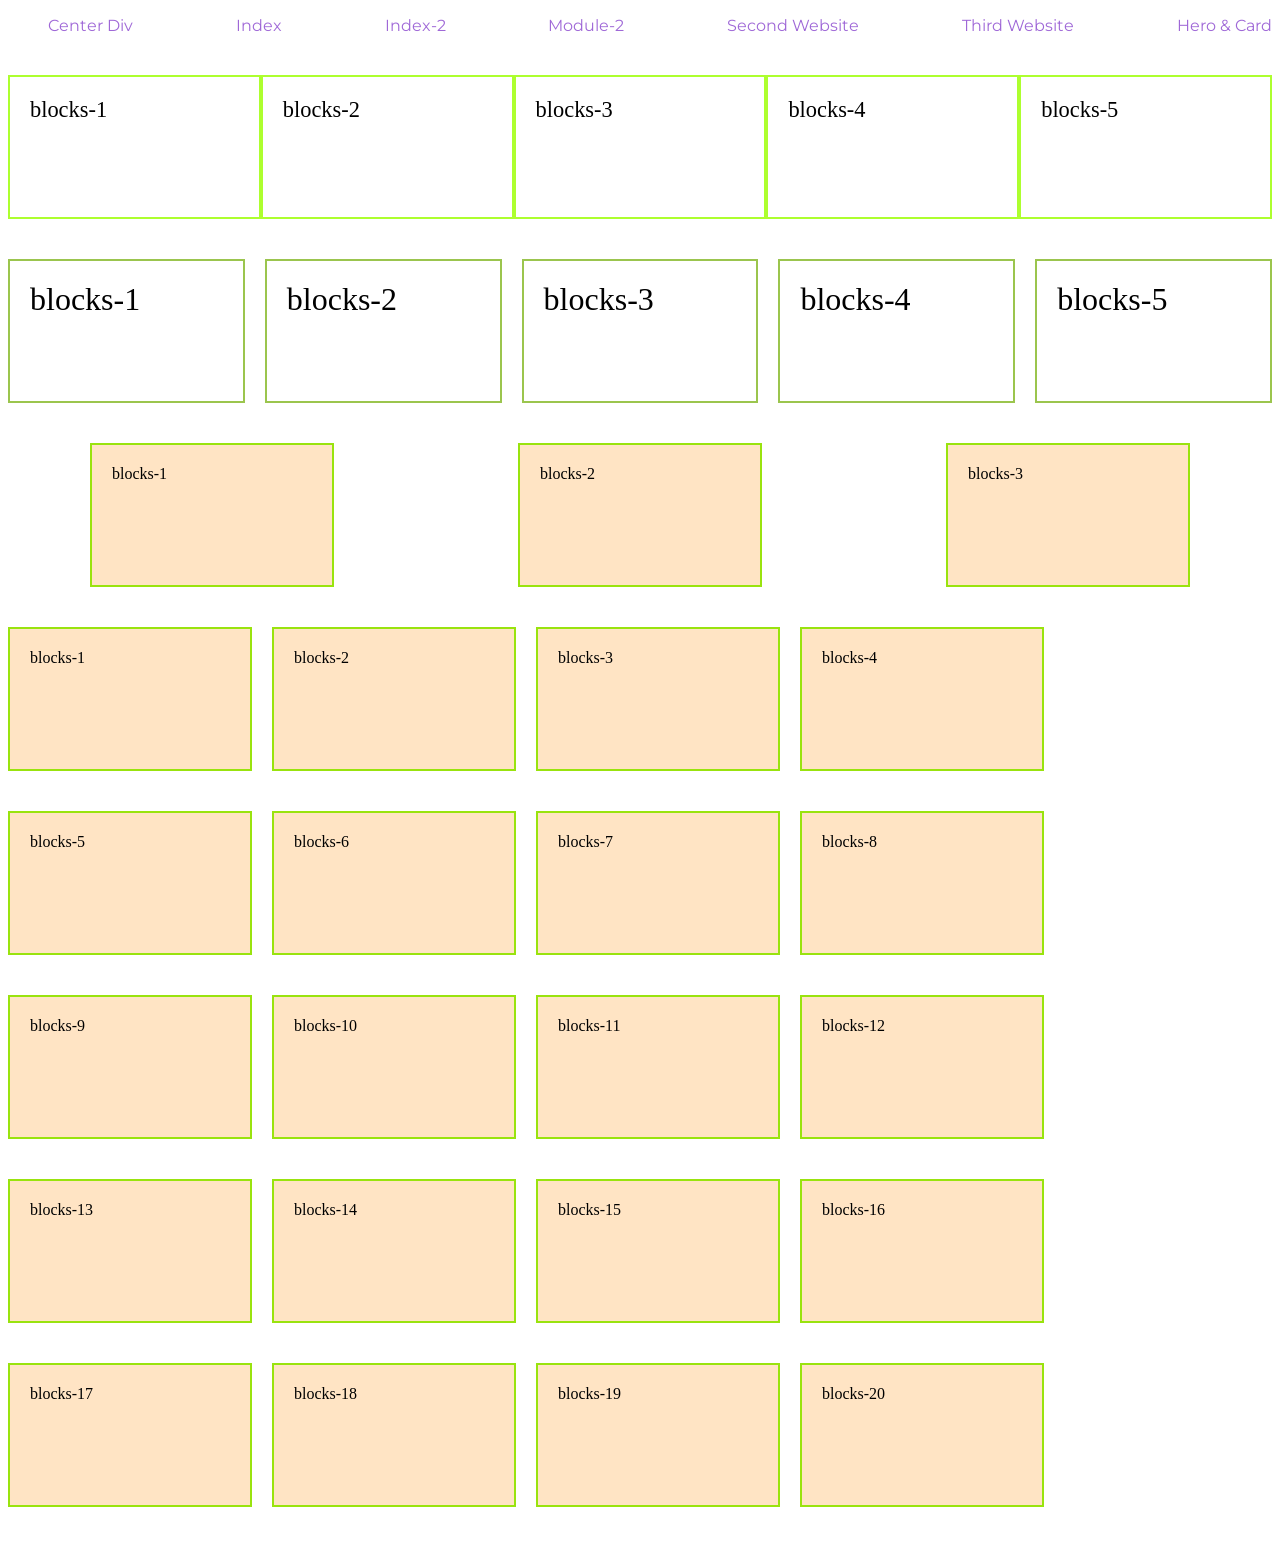
<file: Index.html>
<!DOCTYPE html>
<html lang="en">
<head>
    <meta charset="UTF-8">
    <meta name="viewport" content="width=device-width, initial-scale=1.0">
    <title>Document</title>
    <link rel="stylesheet" href="Styles/style.css">
    <link rel="stylesheet" href="Styles/navbar.css">
    <link rel="preconnect" href="https://fonts.googleapis.com">
    <link rel="preconnect" href="https://fonts.gstatic.com" crossorigin>
    <link href="https://fonts.googleapis.com/css2?family=Montserrat:ital,wght@0,100..900;1,100..900&display=swap" rel="stylesheet">
</head>
<body>
    <header >
        <ul class="nav-bar">   
            <li class="Nav-items"><a href="center.html">Center Div</a></li>
            <li class="Nav-items"><a href="Index.html">Index</a></li>
            <li class="Nav-items"><a href="index2.html">Index-2</a></li>
            <li class="Nav-items"><a href="Module2Video5(BordersExample).html">Module-2</a></li>
            <li class="Nav-items"><a href="secondWebsite.html">Second Website</a></li>
            <li class="Nav-items"> <a href="thirdWebsite.html">Third Website</a></li>
            <li class="Nav-items"> <a href="hero.html">Hero & Card</a></li>
        </ul>
    </header>
    
    <div class="first-block">
        <div class="number">blocks-1</div>
        <div class="number">blocks-2</div>
        <div class="number">blocks-3</div>
        <div class="number">blocks-4</div>
        <div class="number">blocks-5</div>
    </div>

    <div class="second-block">
        <!-- .number-2{blocks-$}*5 -->
        <div class="number-2">blocks-1</div>
        <div class="number-2">blocks-2</div>
        <div class="number-2">blocks-3</div>
        <div class="number-2">blocks-4</div>
        <div class="number-2">blocks-5</div>
    </div>

    <div class="third-block">
        <div class="number-3">blocks-1</div>
        <div class="number-3">blocks-2</div>
        <div class="number-3">blocks-3</div>
    </div>

    <div class="fourth-block">
        <div class="number-4">blocks-1</div>
        <div class="number-4">blocks-2</div>
        <div class="number-4">blocks-3</div>
        <div class="number-4">blocks-4</div>
        <div class="number-4">blocks-5</div>
        <div class="number-4">blocks-6</div>
        <div class="number-4">blocks-7</div>
        <div class="number-4">blocks-8</div>
        <div class="number-4">blocks-9</div>
        <div class="number-4">blocks-10</div>
        <div class="number-4">blocks-11</div>
        <div class="number-4">blocks-12</div>
        <div class="number-4">blocks-13</div>
        <div class="number-4">blocks-14</div>
        <div class="number-4">blocks-15</div>
        <div class="number-4">blocks-16</div>
        <div class="number-4">blocks-17</div>
        <div class="number-4">blocks-18</div>
        <div class="number-4">blocks-19</div>
        <div class="number-4">blocks-20</div>
    </div>
    
</body>
</html>
</file>
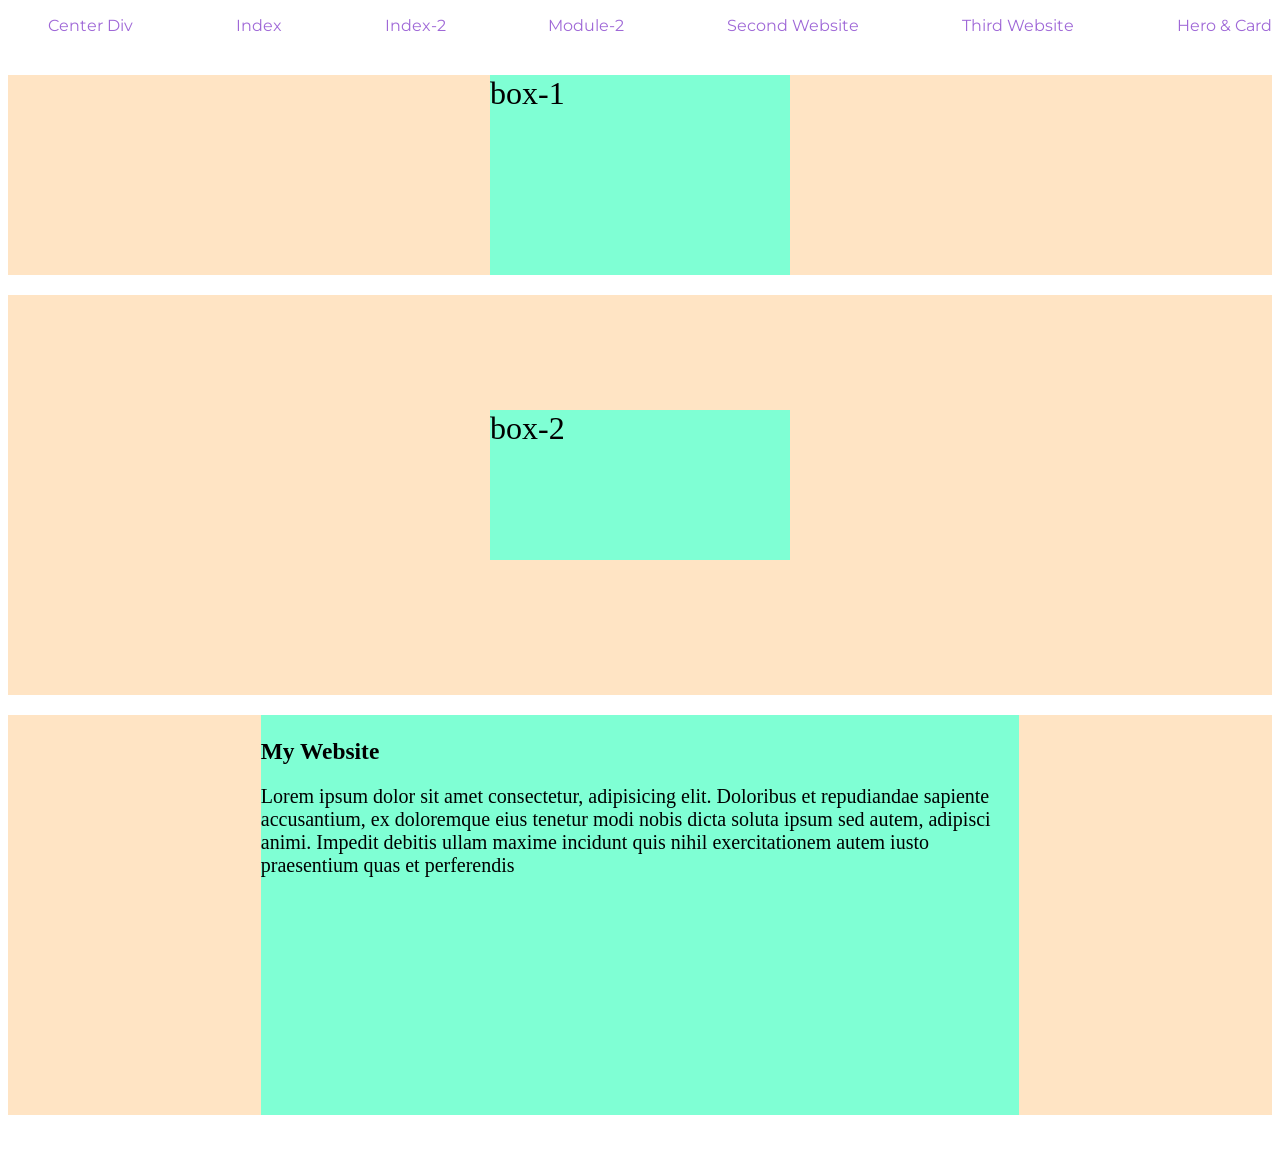
<file: center.html>
<!DOCTYPE html>
<html lang="en">
<head>
    <meta charset="UTF-8">
    <meta name="viewport" content="width=device-width, initial-scale=1.0">
    <title>Document</title>
    <link rel="stylesheet" href="Styles/center.css">
    <link rel="stylesheet" href="Styles/navbar.css">
    <link rel="preconnect" href="https://fonts.googleapis.com">
    <link rel="preconnect" href="https://fonts.gstatic.com" crossorigin>
    <link href="https://fonts.googleapis.com/css2?family=Montserrat:ital,wght@0,100..900;1,100..900&display=swap" rel="stylesheet">
</head>
<body>
    <header >
        <ul class="nav-bar">   
            <li class="Nav-items"><a href="center.html">Center Div</a></li>
            <li class="Nav-items"><a href="Index.html">Index</a></li>
            <li class="Nav-items"><a href="index2.html">Index-2</a></li>
            <li class="Nav-items"><a href="Module2Video5(BordersExample).html">Module-2</a></li>
            <li class="Nav-items"><a href="secondWebsite.html">Second Website</a></li>
            <li class="Nav-items"> <a href="thirdWebsite.html">Third Website</a></li>
            <li class="Nav-items"> <a href="hero.html">Hero & Card</a></li>
        </ul>
    </header>


    <div class="parent">
        <div class="child">box-1</div>
    </div>

    <div class="parent-2">
        <div class="child-2">box-2</div>
    </div>
    
    <div class="container">
        <div class="content">
            <h3>My Website</h3>
            Lorem ipsum dolor sit amet consectetur, adipisicing elit. Doloribus et repudiandae sapiente accusantium, ex doloremque eius tenetur modi nobis dicta soluta ipsum sed autem, adipisci animi. Impedit debitis ullam maxime incidunt quis nihil exercitationem autem iusto praesentium quas et perferendis 
        </div>
    </div>
</body>
</html>
</file>
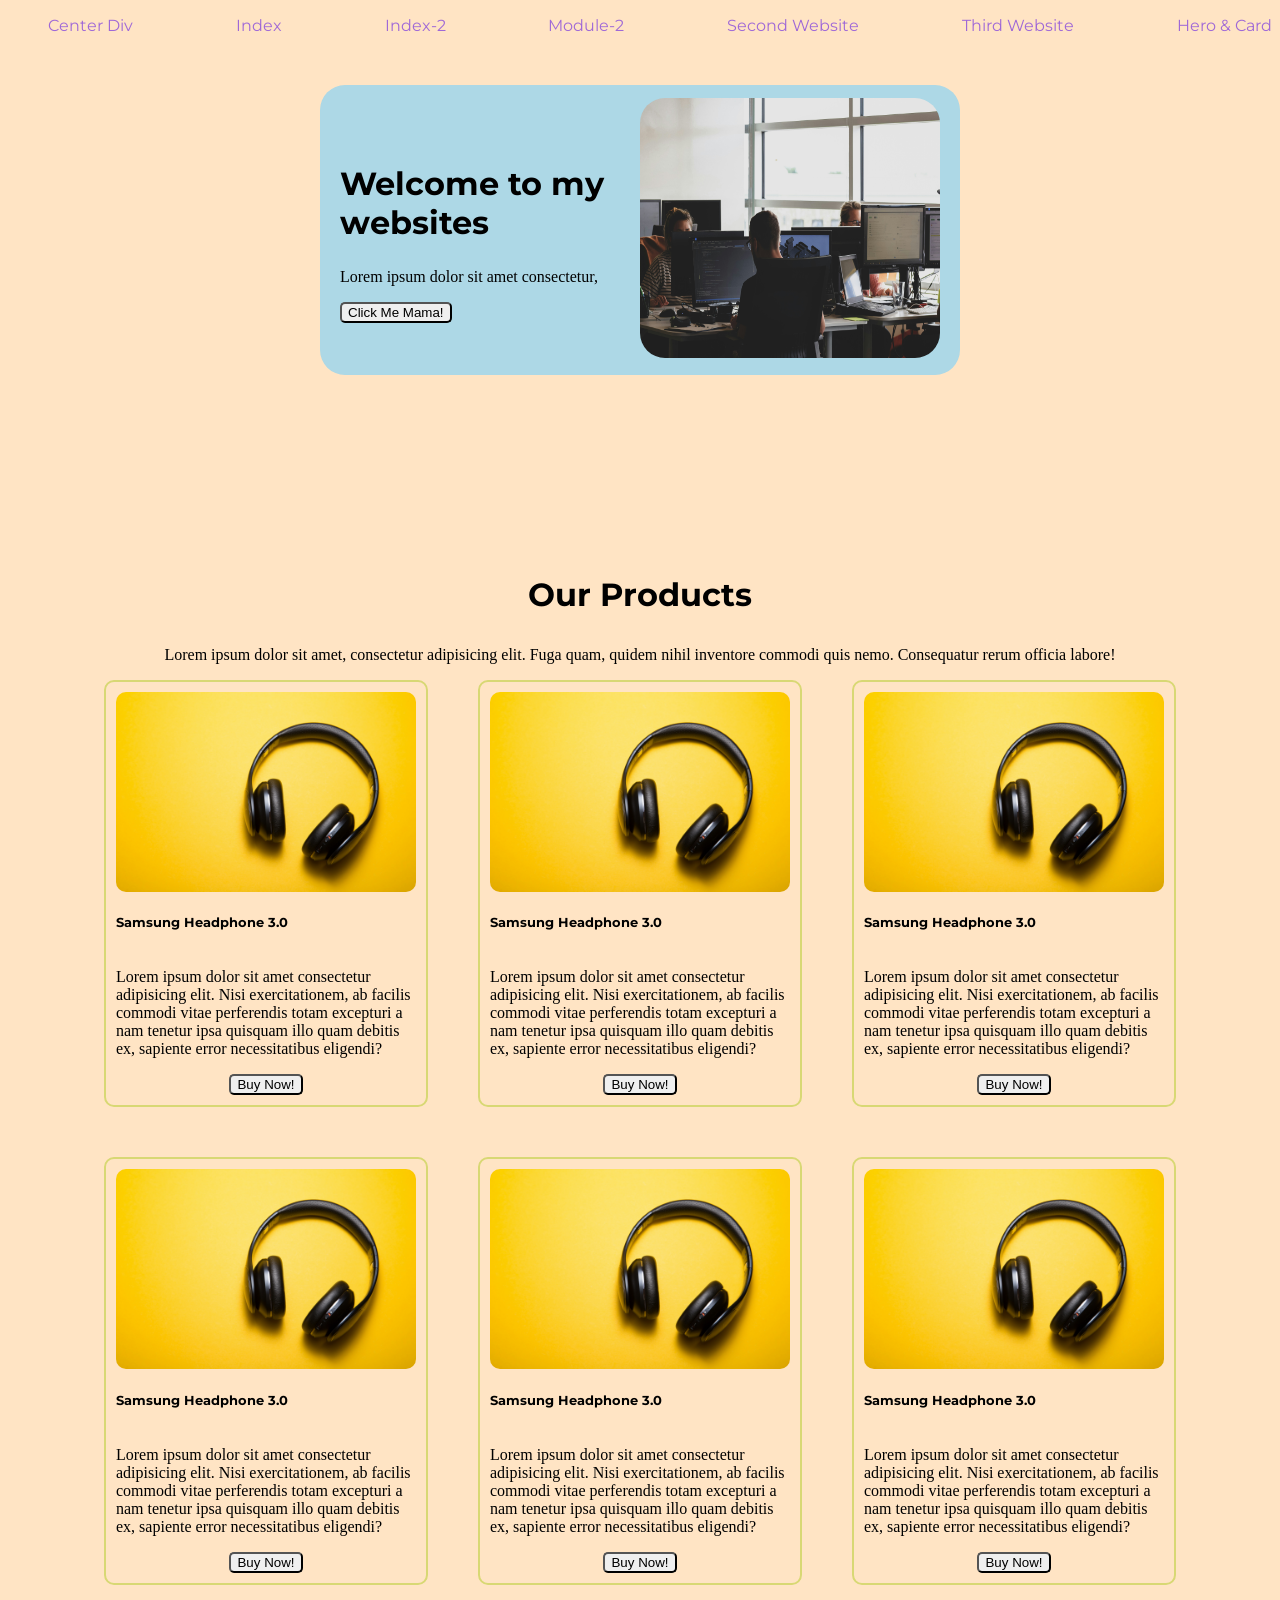
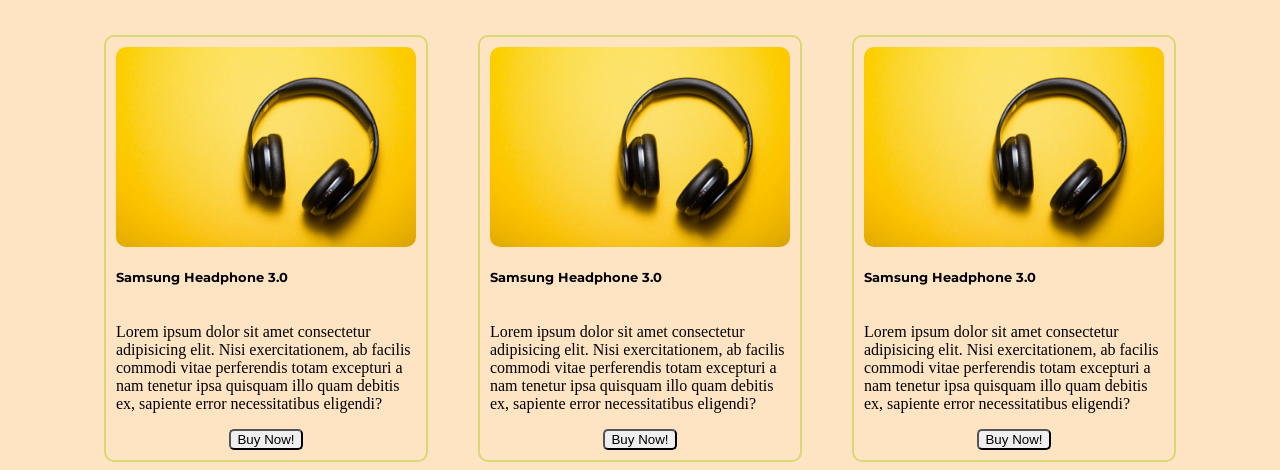
<file: hero.html>
<!DOCTYPE html>
<html lang="en">
<head>
    <meta charset="UTF-8">
    <meta name="viewport" content="width=device-width, initial-scale=1.0">
    <title>Document</title>
    <link rel="stylesheet" href="Styles/navbar.css">
    <link rel="preconnect" href="https://fonts.googleapis.com">
    <link rel="preconnect" href="https://fonts.gstatic.com" crossorigin>
    <link href="https://fonts.googleapis.com/css2?family=Montserrat:ital,wght@0,100..900;1,100..900&display=swap" rel="stylesheet">
    <link rel="stylesheet" href="Styles/hero.css">
    <link rel="stylesheet" href="Styles/card.css">


</head>
<body>
    <header >
        <ul class="nav-bar">   
            <li class="Nav-items"><a href="center.html">Center Div</a></li>
            <li class="Nav-items"><a href="Index.html">Index</a></li>
            <li class="Nav-items"><a href="index2.html">Index-2</a></li>
            <li class="Nav-items"><a href="Module2Video5(BordersExample).html">Module-2</a></li>
            <li class="Nav-items"><a href="secondWebsite.html">Second Website</a></li>
            <li class="Nav-items"> <a href="thirdWebsite.html">Third Website</a></li>
            <li class="Nav-items"> <a href="hero.html">Hero & Card</a></li>
        </ul>
    </header>
    <main>
        <section class="hero-container">
            <div class="hero-text">
                <h1>Welcome to my websites</h1>
                <p>Lorem ipsum dolor sit amet consectetur, </p>
                <button>Click Me Mama!</button>
            </div>
            <div>
                <img src="images/compagnons-Fa9b57hffnM-unsplash.jpg" alt="">

            </div>
        </section>

        <div class="radom-text-products">
            <h3>Our Products</h3>
            <p>Lorem ipsum dolor sit amet, consectetur adipisicing elit. Fuga quam, quidem nihil inventore commodi quis nemo. Consequatur rerum officia labore!</p>
        </div>
        <section class="card-container">
            <div class="card">
                <img src="images/c-d-x-PDX_a_82obo-unsplash.jpg" alt="">
                <h5>Samsung Headphone 3.0</h5>
                <p>Lorem ipsum dolor sit amet consectetur adipisicing elit. Nisi exercitationem, ab facilis commodi vitae perferendis totam excepturi a nam tenetur ipsa quisquam illo quam debitis ex, sapiente error necessitatibus eligendi?</p>
                <button>Buy Now!</button>
            </div>
            <div class="card">
                <img src="images/c-d-x-PDX_a_82obo-unsplash.jpg" alt="">
                <h5>Samsung Headphone 3.0</h5>
                <p>Lorem ipsum dolor sit amet consectetur adipisicing elit. Nisi exercitationem, ab facilis commodi vitae perferendis totam excepturi a nam tenetur ipsa quisquam illo quam debitis ex, sapiente error necessitatibus eligendi?</p>
                <button>Buy Now!</button>
            </div>
            <div class="card">
                <img src="images/c-d-x-PDX_a_82obo-unsplash.jpg" alt="">
                <h5>Samsung Headphone 3.0</h5>
                <p>Lorem ipsum dolor sit amet consectetur adipisicing elit. Nisi exercitationem, ab facilis commodi vitae perferendis totam excepturi a nam tenetur ipsa quisquam illo quam debitis ex, sapiente error necessitatibus eligendi?</p>
                <button>Buy Now!</button>
            </div>
            <div class="card">
                <img src="images/c-d-x-PDX_a_82obo-unsplash.jpg" alt="">
                <h5>Samsung Headphone 3.0</h5>
                <p>Lorem ipsum dolor sit amet consectetur adipisicing elit. Nisi exercitationem, ab facilis commodi vitae perferendis totam excepturi a nam tenetur ipsa quisquam illo quam debitis ex, sapiente error necessitatibus eligendi?</p>
                <button>Buy Now!</button>
            </div>
            <div class="card">
                <img src="images/c-d-x-PDX_a_82obo-unsplash.jpg" alt="">
                <h5>Samsung Headphone 3.0</h5>
                <p>Lorem ipsum dolor sit amet consectetur adipisicing elit. Nisi exercitationem, ab facilis commodi vitae perferendis totam excepturi a nam tenetur ipsa quisquam illo quam debitis ex, sapiente error necessitatibus eligendi?</p>
                <button>Buy Now!</button>
            </div>
            <div class="card">
                <img src="images/c-d-x-PDX_a_82obo-unsplash.jpg" alt="">
                <h5>Samsung Headphone 3.0</h5>
                <p>Lorem ipsum dolor sit amet consectetur adipisicing elit. Nisi exercitationem, ab facilis commodi vitae perferendis totam excepturi a nam tenetur ipsa quisquam illo quam debitis ex, sapiente error necessitatibus eligendi?</p>
                <button>Buy Now!</button>
            </div>
            <div class="card">
                <img src="images/c-d-x-PDX_a_82obo-unsplash.jpg" alt="">
                <h5>Samsung Headphone 3.0</h5>
                <p>Lorem ipsum dolor sit amet consectetur adipisicing elit. Nisi exercitationem, ab facilis commodi vitae perferendis totam excepturi a nam tenetur ipsa quisquam illo quam debitis ex, sapiente error necessitatibus eligendi?</p>
                <button>Buy Now!</button>
            </div>
            <div class="card">
                <img src="images/c-d-x-PDX_a_82obo-unsplash.jpg" alt="">
                <h5>Samsung Headphone 3.0</h5>
                <p>Lorem ipsum dolor sit amet consectetur adipisicing elit. Nisi exercitationem, ab facilis commodi vitae perferendis totam excepturi a nam tenetur ipsa quisquam illo quam debitis ex, sapiente error necessitatibus eligendi?</p>
                <button>Buy Now!</button>
            </div>
            <div class="card">
                <img src="images/c-d-x-PDX_a_82obo-unsplash.jpg" alt="">
                <h5>Samsung Headphone 3.0</h5>
                <p>Lorem ipsum dolor sit amet consectetur adipisicing elit. Nisi exercitationem, ab facilis commodi vitae perferendis totam excepturi a nam tenetur ipsa quisquam illo quam debitis ex, sapiente error necessitatibus eligendi?</p>
                <button>Buy Now!</button>
            </div>
            
        </section>
    </main>
    


    
</body>
</html>
</file>
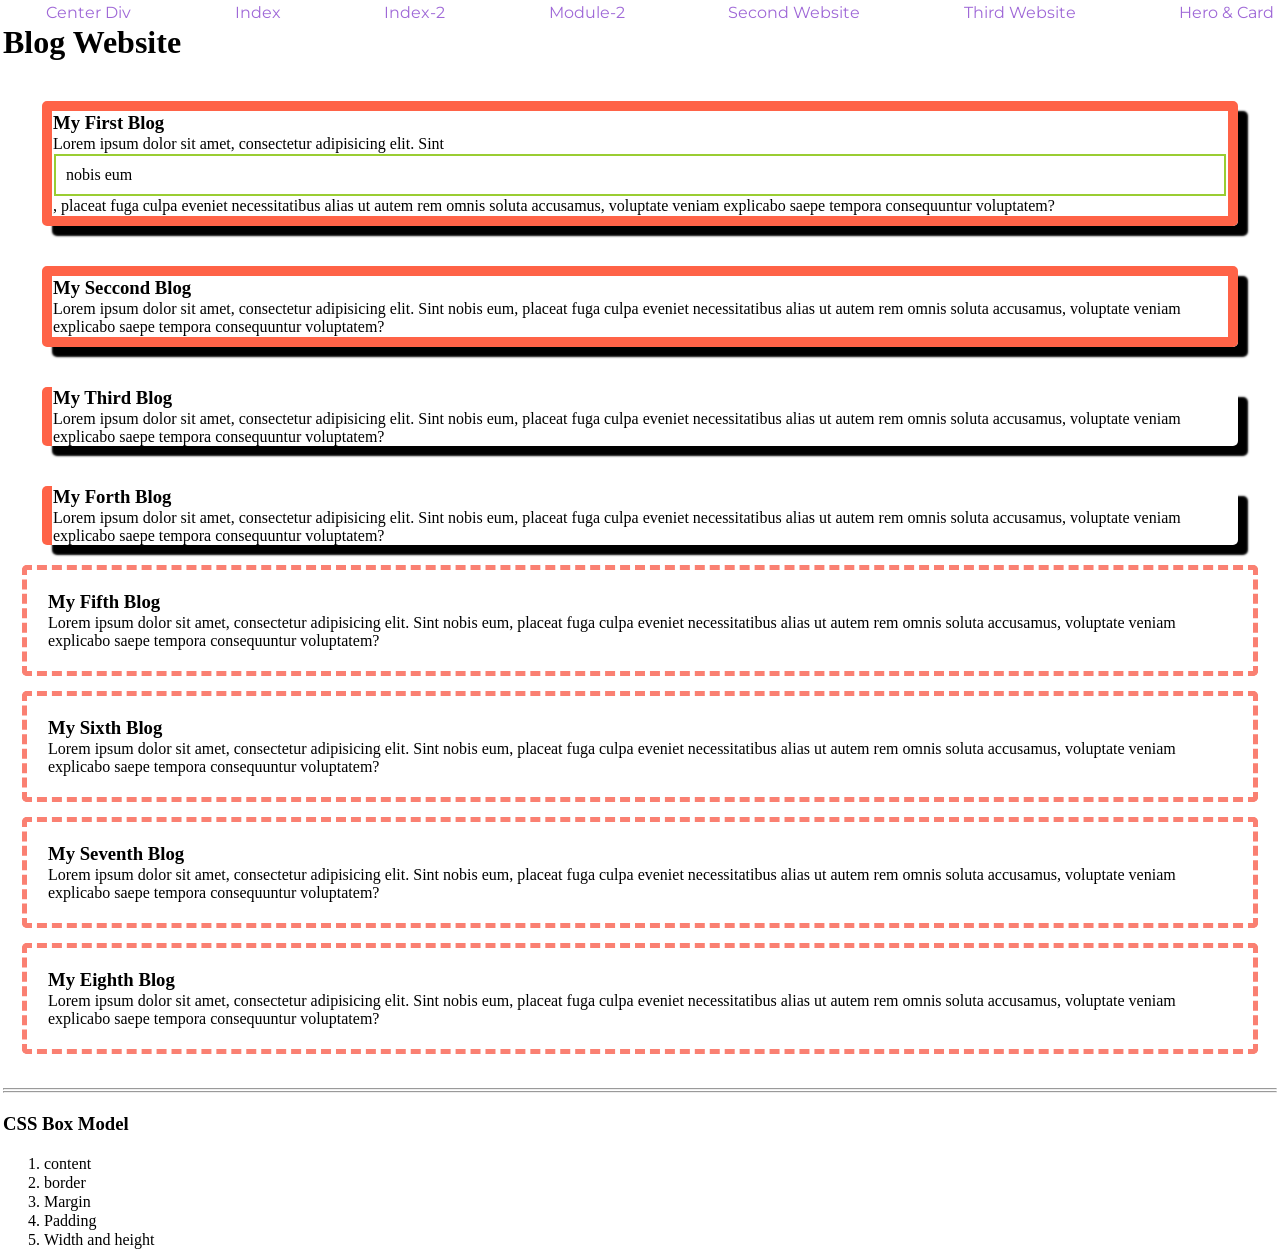
<file: Module2Video5(BordersExample).html>
<!DOCTYPE html>
<html lang="en">
<head>
    <meta charset="UTF-8">
    <meta name="viewport" content="width=device-width, initial-scale=1.0">
    <title>Document</title>
    <link rel="stylesheet" href="Styles/blog.css">
    <link rel="stylesheet" href="Styles/navbar.css">
    <link rel="preconnect" href="https://fonts.googleapis.com">
    <link rel="preconnect" href="https://fonts.gstatic.com" crossorigin>
    <link href="https://fonts.googleapis.com/css2?family=Montserrat:ital,wght@0,100..900;1,100..900&display=swap" rel="stylesheet">
    <style>
        *{
            margin: 1px;
        }
        .Blog-version-1{
            border: 10px solid;
            border-radius: 5px;
            border-color: tomato;
            margin-bottom: 20px;

            
        }
        .Blog-version-2{
            margin: 10px 20px 15px;
            /* border: 5mm ridge salmon; */
            border: 5px dashed salmon;
            border-radius: 5px;
            padding: 20px;

        }

        /* .border-left{
            border-left: 10px solid tomato;
            border-right: 0px;
            border-bottom: 0px;
            border-top: 0px;
        } */

        /* Shortened version */

        .border-left{
            border: none;
            border-left: 10px solid tomato;
        }

    </style>
</head>
<body>
    <header >
        <ul class="nav-bar">   
            <li class="Nav-items"><a href="center.html">Center Div</a></li>
            <li class="Nav-items"><a href="Index.html">Index</a></li>
            <li class="Nav-items"><a href="index2.html">Index-2</a></li>
            <li class="Nav-items"><a href="Module2Video5(BordersExample).html">Module-2</a></li>
            <li class="Nav-items"><a href="secondWebsite.html">Second Website</a></li>
            <li class="Nav-items"> <a href="thirdWebsite.html">Third Website</a></li>
            <li class="Nav-items"> <a href="hero.html">Hero & Card</a></li>
        </ul>
    </header>
    
    <h1>Blog Website</h1>

    <div class="Blog-version-1">
        <h3>My First Blog</h3>
        <p>Lorem ipsum dolor sit amet, consectetur adipisicing elit. Sint <span class="nobis">nobis eum</span>, placeat fuga culpa eveniet necessitatibus alias ut autem rem omnis soluta accusamus, voluptate veniam explicabo saepe tempora consequuntur voluptatem?</p>
    </div>

    <div class="Blog-version-1">
        <h3>My Seccond Blog</h3>
        <p>Lorem ipsum dolor sit amet, consectetur adipisicing elit. Sint nobis eum, placeat fuga culpa eveniet necessitatibus alias ut autem rem omnis soluta accusamus, voluptate veniam explicabo saepe tempora consequuntur voluptatem?</p>
    </div>

    <div class="Blog-version-1 border-left">
        <h3>My Third Blog</h3>
        <p>Lorem ipsum dolor sit amet, consectetur adipisicing elit. Sint nobis eum, placeat fuga culpa eveniet necessitatibus alias ut autem rem omnis soluta accusamus, voluptate veniam explicabo saepe tempora consequuntur voluptatem?</p>
    </div>

    <div class="Blog-version-1 border-left">
        <h3>My Forth Blog</h3>
        <p>Lorem ipsum dolor sit amet, consectetur adipisicing elit. Sint nobis eum, placeat fuga culpa eveniet necessitatibus alias ut autem rem omnis soluta accusamus, voluptate veniam explicabo saepe tempora consequuntur voluptatem?</p>
    </div>

    <div class="Blog-version-2">
        <h3>My Fifth Blog</h3>
        <p>Lorem ipsum dolor sit amet, consectetur adipisicing elit. Sint nobis eum, placeat fuga culpa eveniet necessitatibus alias ut autem rem omnis soluta accusamus, voluptate veniam explicabo saepe tempora consequuntur voluptatem?</p>
    </div>

    <div class="Blog-version-2">
        <h3>My Sixth Blog</h3>
        <p>Lorem ipsum dolor sit amet, consectetur adipisicing elit. Sint nobis eum, placeat fuga culpa eveniet necessitatibus alias ut autem rem omnis soluta accusamus, voluptate veniam explicabo saepe tempora consequuntur voluptatem?</p>
    </div>

    <div class="Blog-version-2">
        <h3>My Seventh Blog</h3>
        <p>Lorem ipsum dolor sit amet, consectetur adipisicing elit. Sint nobis eum, placeat fuga culpa eveniet necessitatibus alias ut autem rem omnis soluta accusamus, voluptate veniam explicabo saepe tempora consequuntur voluptatem?</p>
    </div>

    <div class="Blog-version-2">
        <h3>My Eighth Blog</h3>
        <p>Lorem ipsum dolor sit amet, consectetur adipisicing elit. Sint nobis eum, placeat fuga culpa eveniet necessitatibus alias ut autem rem omnis soluta accusamus, voluptate veniam explicabo saepe tempora consequuntur voluptatem?</p>
    </div>

    <br>

    <hr>

    <hr>

    <br>

    <h3>CSS Box Model</h3>

    <br>

    <ol>
        <li>content</li>
        <li>border</li>
        <li>Margin</li>
        <li>Padding</li>
        <li>Width and height</li>
    </ol>

    


</body>
</html>
</file>
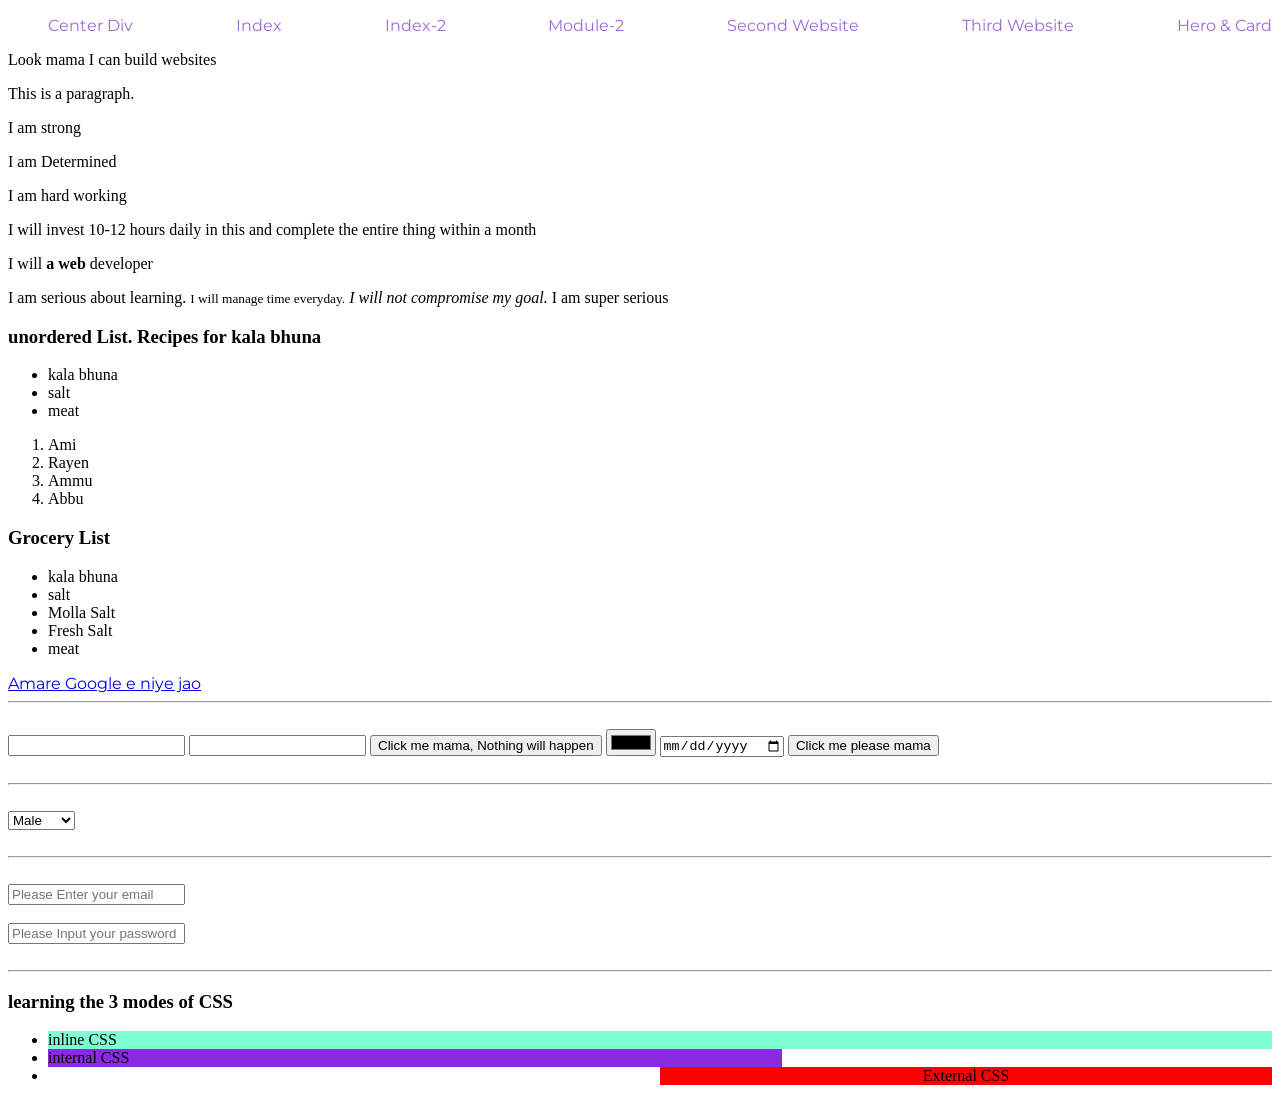
<file: secondWebsite.html>
<!DOCTYPE html>
<html lang="en">
<head>
    <meta charset="UTF-8">
    <meta name="viewport" content="width=device-width, initial-scale=1.0">
    <title>Document</title>
    <style>
        /* *{
            margin: 0;
            padding: 0;
            /* border: 1px solid; 
        } */
        .list-item-2{
            background-color: blueviolet;
            width: 60%; 
        }
        #short{
            text-align: center;
            background-color: red;
            width: 50%;
            margin-left: 50%;
            margin-top: 0;
        }
    </style>
    <!--this is the example of an internal CSS-->
    <link rel="stylesheet" href="Styles/navbar.css">
    <link rel="preconnect" href="https://fonts.googleapis.com">
    <link rel="preconnect" href="https://fonts.gstatic.com" crossorigin>
    <link href="https://fonts.googleapis.com/css2?family=Montserrat:ital,wght@0,100..900;1,100..900&display=swap" rel="stylesheet">
</head>
<body>
    <header >
        <ul class="nav-bar">   
            <li class="Nav-items"><a href="center.html">Center Div</a></li>
            <li class="Nav-items"><a href="Index.html">Index</a></li>
            <li class="Nav-items"><a href="index2.html">Index-2</a></li>
            <li class="Nav-items"><a href="Module2Video5(BordersExample).html">Module-2</a></li>
            <li class="Nav-items"><a href="secondWebsite.html">Second Website</a></li>
            <li class="Nav-items"> <a href="thirdWebsite.html">Third Website</a></li>
            <li class="Nav-items"> <a href="hero.html">Hero & Card</a></li>
        </ul>
    </header>
    
    <p>Look mama I can build websites</p>
    <p>This is a paragraph.</p> 
    <p>I am strong</p> 
    <p>I am Determined</p> 
    <p>I am hard working</p> 
    <p>I will invest 10-12 hours daily in this and complete the entire thing within a month</p> 
    <p>I will <strong>a web</strong> developer</p> 
    <p>I am serious about learning. <small>I will manage time everyday.</small> <em> I will not compromise my goal.</em> I am super serious </p> 
    <h3>unordered List. Recipes for kala bhuna</h3>
    <ul>
        <li>kala bhuna</li>
        <li>salt</li>
        <li>meat</li>
    </ul>

    <ol>
        <li>Ami</li>
        <li>Rayen</li>
        <li>Ammu</li>
        <li>Abbu</li>
    </ol>

    <h3>Grocery List</h3>
    <ul>
        <li>kala bhuna</li>
        <li>salt</li>
            <li>Molla Salt</li>
            <li>Fresh Salt</li>
        <li>meat</li>
    </ul>

    <a href="https://www.google.com" target="_blank" rel="noopener noreferrer">Amare Google e niye jao</a>

    <hr>
    <br>

    <input type="text">
    <input type="password">
    <input type="button" value="Click me mama, Nothing will happen">
    <input type="color">
    <input type="date">
    <input type="submit" value="Click me please mama">
    <br>
    <br>
    <hr>
    <br>

    <select name="" id="">
        <option value="male">Male</option>
        <option value="female">Female</option>
    </select>
    <br>
    <br>
    <hr>    
    <br>

    <form>
        <input type="email" placeholder="Please Enter your email" name="" id="">
        <br><br>
        <input type="password" placeholder="Please Input your password" id="">
    </form>
    <br>
    <hr>

    <div>
        <h3>learning the 3 modes of CSS</h3>
        <ul>
            <li style="background-color: aquamarine;">inline CSS</li>
            <li class="list-item-2">internal CSS</li> <!-- Added inside the head tag with a style tag-->
            <li ><p id="short">External CSS</p></li>
        </ul>
        <p></p>
    </div>








</body> 
</html>
</file>
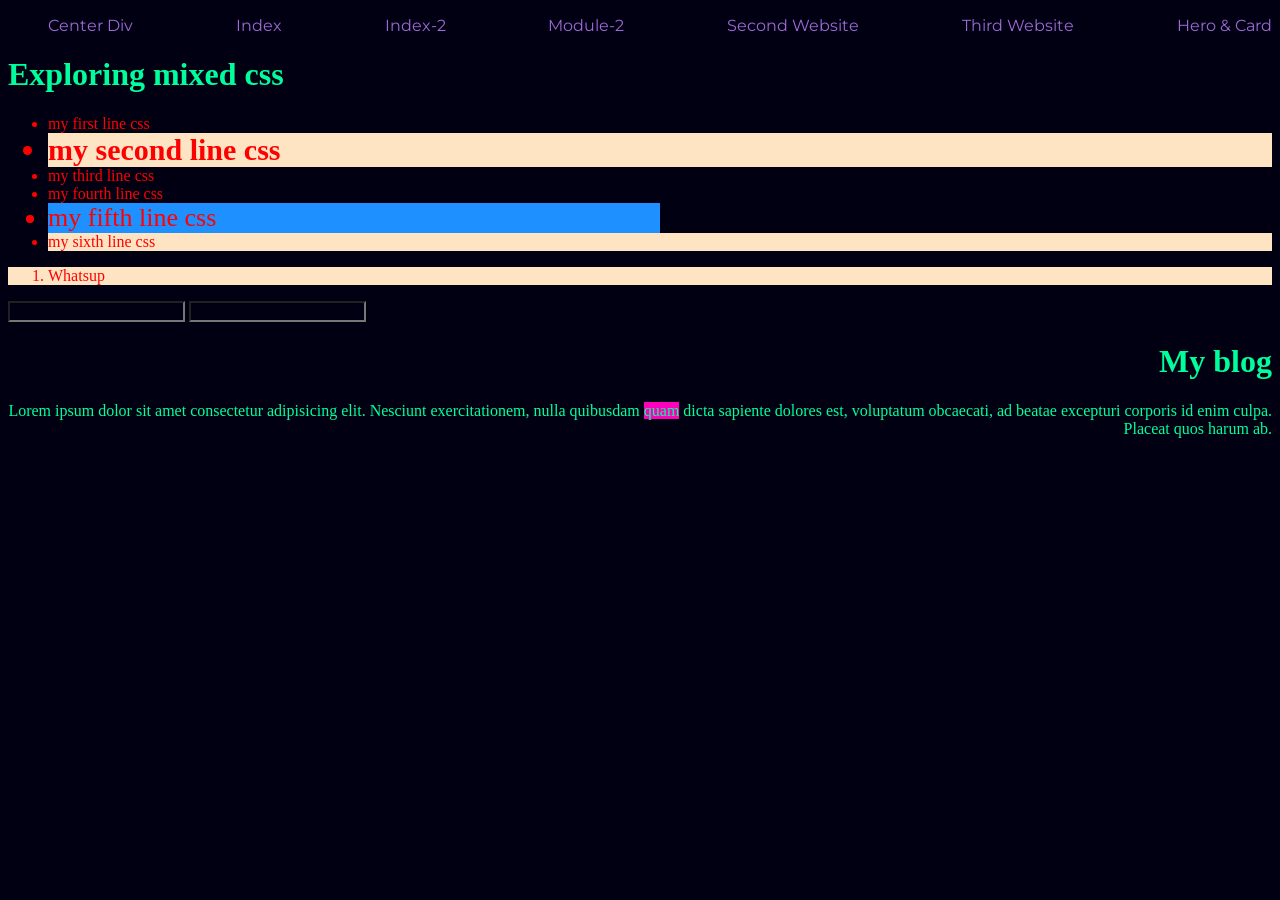
<file: thirdWebsite.html>
<!DOCTYPE html>
<html lang="en">
<head>
    <meta charset="UTF-8">
    <meta name="viewport" content="width=device-width, initial-scale=1.0">
    <title>Document</title>
    <style>
        *{
            background-color: #000012;
            color: #00ff9c;
        }
        li{
            color: red;
        }
        #fifth{
            background-color: dodgerblue;
            width: 50%;
            font-size: 26px;
        }
        .yellow, ol>li, ol{
            background-color:bisque;
        }
        .bold{
            font-weight: bold;
            font-size: 30px;
        }
        /* selectors can also be done based on attributes */
        
        input[type="password"]{
            color:red;
        }

        .choto{
            background-color: rgb(255, 0, 187);
        }

        .blog{
            text-align: right;
        }

        
    </style>
    <link rel="stylesheet" href="Styles/navbar.css">
    <link rel="preconnect" href="https://fonts.googleapis.com">
    <link rel="preconnect" href="https://fonts.gstatic.com" crossorigin>
    <link href="https://fonts.googleapis.com/css2?family=Montserrat:ital,wght@0,100..900;1,100..900&display=swap" rel="stylesheet">
</head>
<body>
    <header >
        <ul class="nav-bar">   
            <li class="Nav-items"><a href="center.html">Center Div</a></li>
            <li class="Nav-items"><a href="Index.html">Index</a></li>
            <li class="Nav-items"><a href="index2.html">Index-2</a></li>
            <li class="Nav-items"><a href="Module2Video5(BordersExample).html">Module-2</a></li>
            <li class="Nav-items"><a href="secondWebsite.html">Second Website</a></li>
            <li class="Nav-items"> <a href="thirdWebsite.html">Third Website</a></li>
            <li class="Nav-items"> <a href="hero.html">Hero & Card</a></li>
        </ul>
    </header>
    
    <h1>Exploring mixed css</h1>
    <ul>
        <li>my first line css</li>
        <li class="yellow bold">my second line css</li>
        <li>my third line css</li>
        <li>my fourth line css</li>
        <li id="fifth">my fifth line css</li>
        <li class="yellow">my sixth line css</li>
    </ul>
    <ol>
        <li>Whatsup</li>
    </ol>
    
    <form action="">
        <input type="text" name="" id="">
        <input type="password" name="" id="">
    </form>

    <div class="blog">
        <h1>My blog</h1>
        <p>Lorem ipsum dolor sit amet consectetur adipisicing elit. Nesciunt exercitationem, nulla quibusdam <span class="choto">quam</span> dicta sapiente dolores est, voluptatum obcaecati, ad beatae excepturi corporis id enim culpa. Placeat quos harum ab.</p>
    </div>

    
    

</body>
</html>
</file>
<file: Styles/style.css>
*{
    margin-bottom: 20px;
}

.first-block{
    display: flex;

}

.second-block{
    display:flex;
    gap: 20px;

}

.third-block{
    display: flex;
    gap: 20px;
    justify-content: space-around;
}

.fourth-block{
    display:flex;
    gap:20px;
    flex-wrap: wrap;

}

.number{
    font-size: 1.4rem;
    border: 2px solid greenyellow;
    padding: 20px;
    width: 220px;
    height:100px
    
}

.number-2{
    font-size: 2rem;
    border: 2px solid rgb(155, 197, 78);
    padding: 20px;
    height: 100px;
    width: 200px;
    
}

.number-3{
    font-size: 2rempx;
    border: 2px solid rgb(153, 227, 14);
    padding: 20px;
    height: 150 px;
    width: 200px;
    background-color: bisque;
    height:100px
    
}

.number-4{
    font-size: 2rempx;
    border: 2px solid rgb(153, 227, 14);
    padding: 20px;
    height: 150 px;
    width: 200px;
    background-color: bisque;
    height:100px
    
}
</file>
<file: Styles/navbar.css>
.nav-bar{
    display: flex;
    list-style: none;
    justify-content: space-between;
}

.Nav-items{
    text-decoration: none;
}

a{
    font-family: 'Montserrat';
}

ul li a{
    text-decoration: none;
    color: rgb(159, 104, 215);
}

ul li a:hover{
    background-color: rgb(141, 39, 243);
    color: aqua;
    font-weight: bold;
}
</file>
<file: Styles/center.css>
*{
    margin-bottom: 20px;
}

.parent{
    display: flex;
    background-color: bisque;
    height: 200px;
    justify-content: center;
}
.child{
    background-color: aquamarine;
    font-size: 2em;
    height: 200px;
    width: 300px;

}

.parent-2{
    display: flex;
    background-color: bisque;
    height: 400px;
    justify-content: center;
    align-items: center;
}
.child-2{
    background-color: aquamarine;
    font-size: 2em;
    height: 150px;
    width: 300px;

}

.container{
    display: flex;
    background-color: bisque;
    height: 400px;
}
.content{
    background-color: aquamarine;
    font-size: 20px;
    height: 400px;
    width: 60%;
    margin: 0 auto;

}
</file>
<file: Styles/hero.css>
body{
    background-color: bisque;
}

/* body .hero-container{
    display: flex;
    margin: 0 auto;
} */

h1, h3{
    font-family: 'Montserrat';
    font-size: 2em;
}
h5{
    font-family: 'Montserrat';

}

header{
    margin-bottom: 50px;
}


.hero-container  img{
    width: 300px;
    height: 260px;
    border-radius: 25px;
}

.hero-container{
    display: flex;
    background-color: lightblue;
    width: 600px;
    height: 250px;
    justify-content: center;
    align-items: center;
    border-radius: 25px;
    padding: 20px;
    margin: 0 auto; 
    margin-bottom: 200px;
    gap: 20px;
    /* Remember that margin: 0 auto is done on child and justify-content:center and align-item: center are done on parent */

    
}

button{
    border-radius: 5px;
}


button:hover{
    cursor: pointer;
    font-weight: 1.2em;
    border-radius: 5px;
    background-color: aquamarine;
    box-shadow: 2px 2px 1px;
}

/* .hero-text{
} */
</file>
<file: Styles/card.css>
.card-container{
    display: flex;
    flex-wrap: wrap;
    gap: 50px;
    justify-content: center;
    align-items: center;
    
}

.radom-text-products {
    text-align: center;
}

.card{
    width: 300px;
    border: 2px solid hsl(60, 56%, 65%);
    border-radius: 10px;
    padding: 10px;

    display: flex;
    flex-direction: column;
    /* flex-direction: row; */
    
}

.card img{
    width: 100%;
    border-radius: 10px;

}

.card-container .card button {
    align-self: center;
}
</file>
<file: Styles/blog.css>
.Blog-version-1{
    margin: 40px;
    box-shadow: 10px 10px 2px;
}

.nobis{
    display: block;
    border: 2px solid yellowgreen;
    padding: 10px;

}
/* By defauly everything is inline */
</file>
